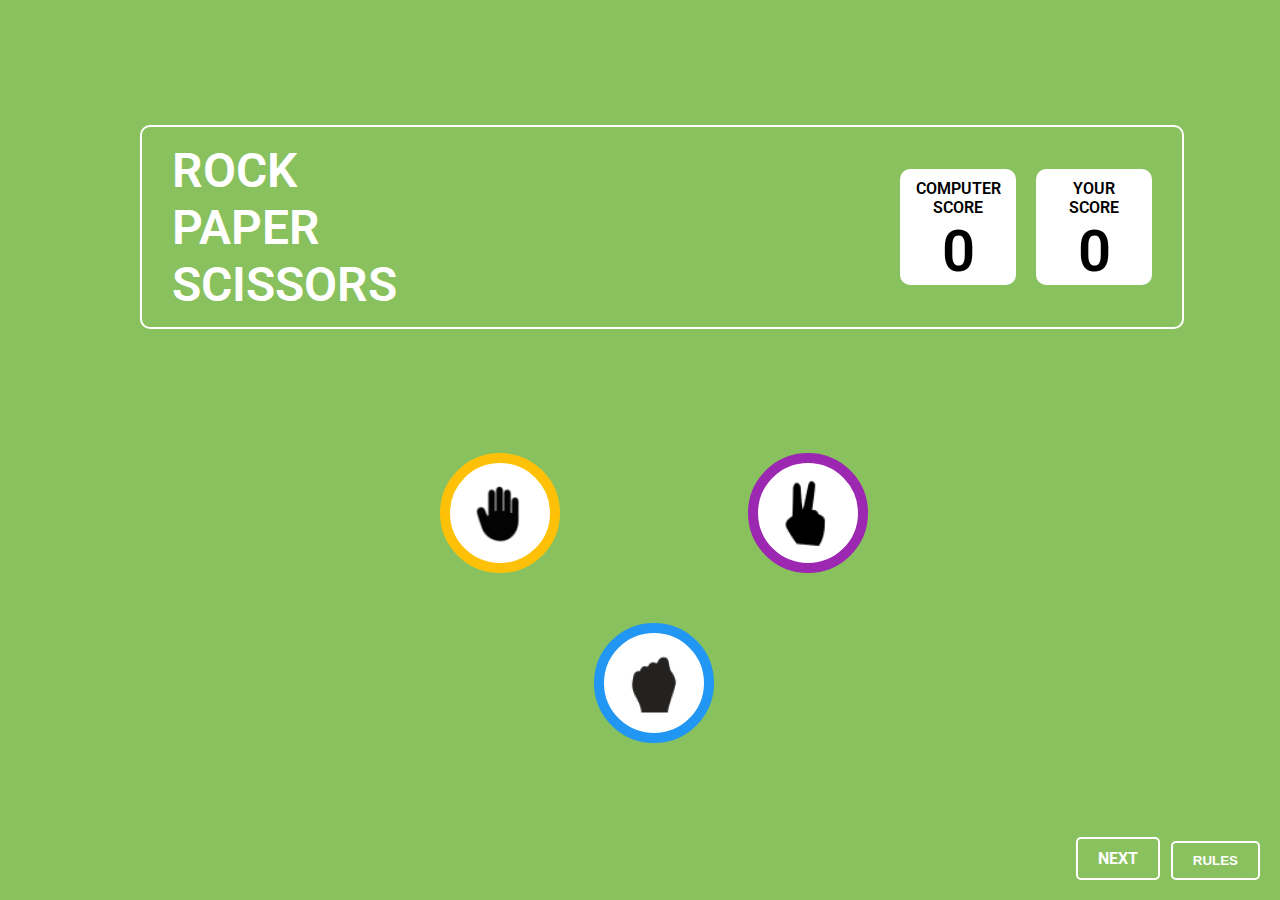
<file: index.html>
<!DOCTYPE html>
<html lang="en">
<head>
    <meta charset="UTF-8">
    <meta name="viewport" content="width=device-width, initial-scale=1.0">
    <title>Rock Paper Scissors game</title>
    <link rel="stylesheet" href="styles.css">
</head>
<body>
  <!-- Score board and message display -->
    <div class="container">
        <div class="header">
          <div class="heading">
            <p>ROCK<br>PAPER<br>SCISSORS</p>
          </div>
            <div class="score-board">
              <div class="score">COMPUTER SCORE<br><span id="comp-score">0</span></div>
            <div class="score">YOUR <br>SCORE<br><span id="user-score">0</span></div>
            </div>  
        </div>
        <!-- game area -->
        <div class="game-area">
            <div class="choice" id="paper">
                <img src="/icons/icons8-paper-64 1.png" alt="paper" id="img-1">
            </div>
            <div class="choice" id="rock">
                <img src="icons/icons8-rock-64 1.png" alt="rock" id="img-2">
            </div>
            <div class="choice" id= "scissors">
                <img src="/icons/icons8-scissor-64 1.png" alt="scissors" id="img-3">
            </div>
        </div>
        <!-- result area -->
        <div class="result-area" id="result" style="display: none;">
          <div id="user-win">
            <p id="your-pick">YOU PICKED</p>
            <div class="user-choice">
              <!-- <img id="scissors-img"> -->
            </div>
          </div>
          <div class="text-area">
            <p id="msg">YOU WON<br>AGAINST PC</p>
            <a href="/" class="play-btn">PLAY AGAIN</a>
          </div>
          <div id="comp-win">
            <p id="your-pick">PC PICKED</p>
            <div class="comp-choice">
              <!-- <img id="paper-img"> -->
            </div>
          </div>
        </div>
    </div>
    <button class="rules-btn">RULES</button>

    <!-- pop up using modal -->
    <div id="rules-modal" class="modal">
      <div class="modal-content">
          <div class="close-btn">&times;</div>
          <h2>Game Rules</h2>
          <ul>
              <li>Rock beats scissors, scissors beat paper, and paper beats rock.</li>
              <li>Agree ahead of time whether you’ll count off “rock, paper, scissors, shoot” or just “rock, paper, scissors.”</li>
              <li>Use rock, paper, scissors to settle minor decisions or simply play to pass the time</li>
              <li>If both players lay down the same hand, each player lays down another hand</li>
          </ul>
      </div>
  </div>
  <!-- Greetings Page(next-button) -->
    <a href="/congratulations.html" class="next-btn">NEXT</a>
  </div>
  <script src="script.js"></script>
</body>
</html>
</file>
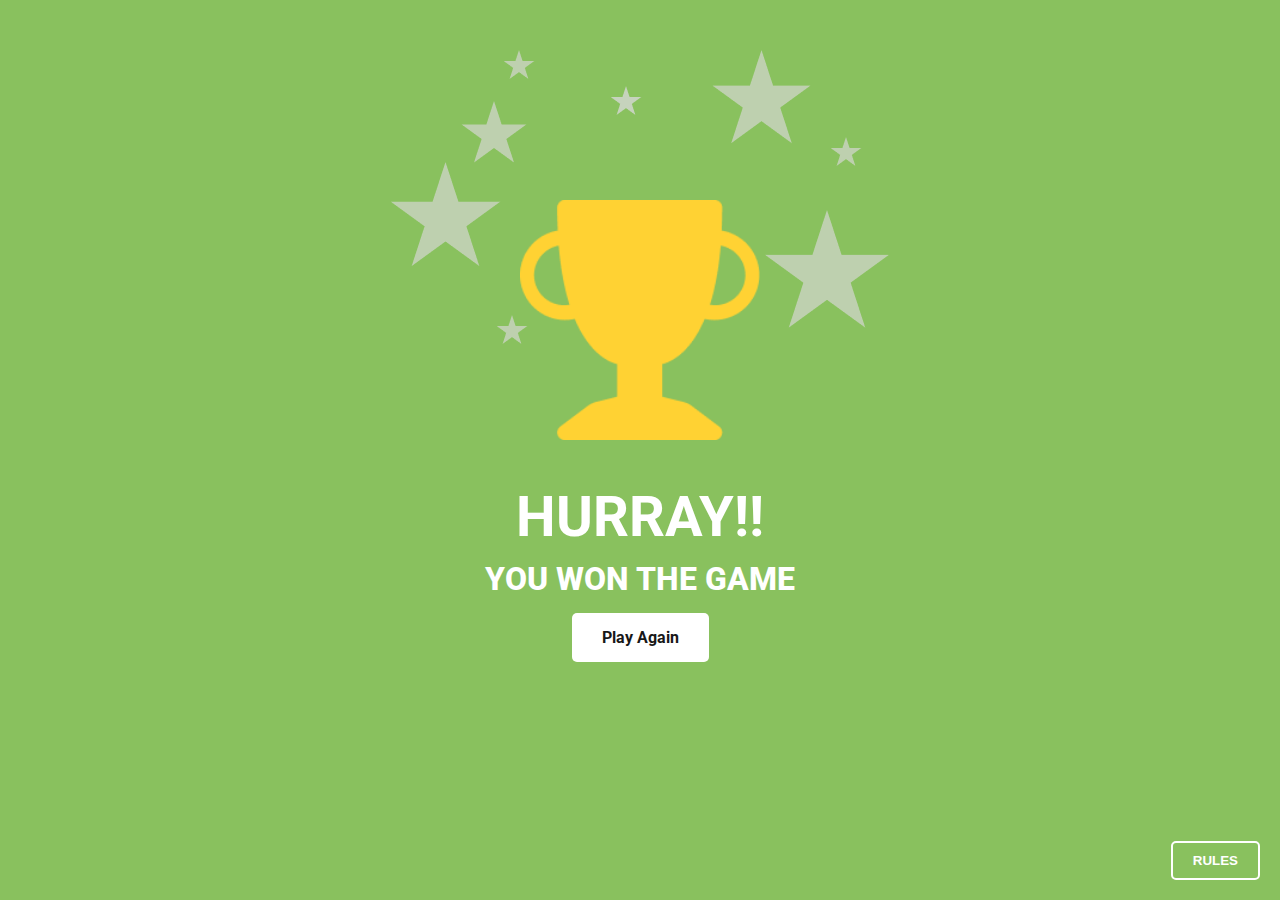
<file: congratulations.html>
<!DOCTYPE html>
<html lang="en">
<head>
    <meta charset="UTF-8">
    <meta name="viewport" content="width=device-width, initial-scale=1.0">
    <title>ROCK PAPER SCISSORS WINNER</title>
    <link rel="stylesheet" href="winning-layout.css">
</head>
<body>
  <div class="winner-container">
    <div class="stars-wrapper">
        <img src="icons/Group 5.png" class="stars" alt="Stars Background">
    </div>
    <div class="trophy-wrapper">
        <img src="icons/Vector.png" class="trophy" alt="Trophy">
    </div>
    <div class="message-wrapper">
        <h1>HURRAY!!</h1>
        <p>YOU WON THE GAME</p>
    </div>
    <a href="/" id="reset-btn">Play Again</a>
    </div>
    <button class="rules-btn">RULES</button>

    <!-- pop up using modal -->
    <div id="rules-modal" class="modal">
      <div class="modal-content">
          <div class="close-btn">&times;</div>
          <h2>Game Rules</h2>
          <ul>
              <li>Rock beats scissors, scissors beat paper, and paper beats rock.</li>
              <li>Agree ahead of time whether you’ll count off “rock, paper, scissors, shoot” or just “rock, paper, scissors.”</li>
              <li>Use rock, paper, scissors to settle minor decisions or simply play to pass the time</li>
              <li>If both players lay down the same hand, each player lays down another hand</li>
          </ul>
      </div>
  </div>

  <script src="script.js"></script>
</body>
</html>
</file>
<file: styles.css>
@import url('https://fonts.googleapis.com/css2?family=Roboto:ital,wght@0,100;0,300;0,400;0,500;0,700;0,900;1,100;1,300;1,400;1,500;1,700;1,900&display=swap');

body {
    margin: 0;
    padding: 0;
    font-family: Arial, sans-serif;
    background-color: rgba(137, 193, 94, 1);
    display: flex;
    justify-content: center;
    align-items: center;
    height: 100vh;
    font-family: "Roboto", sans-serif;
}

.container {
    text-align: center;
    width: 1000px;
    height: 700px;
    border-radius: 10px;
    margin-top: 50px;
}

.header {
    display: flex;
    padding: 20px;
    min-width: 100%;
    height: 10em;
    border: 2px solid white;
    border-radius: 10px;
    justify-content: space-between;
    align-items: center;
    font-weight: 600;
}

.heading{
    color: white;
    padding: 10px;
    border-radius: 5px;
    text-align: center;
    font-size: 48px;
    text-align: start;
}

.score-board{
    display: flex;
}

.score{
    width: 96px;
    height: 96px;
    padding: 10px;
    margin: 10px;
    background-color: #fff;
    border-radius: 10px;
}

#user-score{
    font-weight: 600;
    font-size: 58px;
    margin: 10px;
    padding: 10px;
}

#comp-score{
    font-weight: 600;
    font-size: 58px;
    margin: 10px;
    padding: 10px;
}

.game-area {
    position: relative;
    height: 250px;
    width: 400px;
    margin-top: 4em;
    margin-left: 16rem;
    padding: 20px;
    text-align: center;
}

.choice {
    width: 100px;
    height: 100px;
    border-radius: 50%;
    display: flex;
    justify-content: center;
    align-items: center;
    background-color: white;
    position: absolute;
    text-align: center;
}

#img-1{
    width: 70%;
}

#img-2{
    width: 80%;
}

#img-3{
    width: 50%;
}

#rock {
    border: 10px solid #2196F3;
    bottom: 0;
    left: 45%;
    transform: translate(0, 50%);
}

#scissors {
    border: 10px solid #9C27B0;
    top: 0;
    left: 80%;
    transform: translate(0, 50%);
}

#paper {
    border: 10px solid #FFC107;
    top: 0;
    left: 10%;
    transform: translate(0, 50%);
}

.rules-btn {
    position: absolute;
    bottom: 20px;
    right: 20px;
    padding: 10px 20px;
    background-color: rgba(137, 193, 94, 1);
    color: #fff;
    border: 2px solid #fff;
    border-radius: 5px;
    font-weight: 700;
    cursor: pointer;
}

.modal{
    display: none;
    position: absolute;
    z-index: 1000;
    right: -110px;
    bottom: -20px;
    overflow: auto;
    color: #fff;
}



.modal-content{
    background-color: rgba(0, 68, 41, 1);
    margin: 15% auto;
    padding: 20px;
    border: 10px solid #fff;
    width: 50%;
    max-width: 600px;
    border-radius: 10px;
    text-align: center;
}

.close-btn {
    color: #aaa;
    float: right;
    font-size: 28px;
    font-weight: bold;
    cursor: pointer;
}

.close-btn:hover,
.close-btn:focus {
    color: black;
    text-decoration: none;
}

.modal h2 {
    color: #fff;
    font-size: 32px;
    margin-bottom: 20px;
    font-family: 'Trebuchet MS', 'Lucida Sans Unicode', 'Lucida Grande', 'Lucida Sans', Arial, sans-serif;
}

.modal ul {
    list-style: square;
    padding: 0;
}

.modal ul li {
    margin: 10px 0;
    font-size: 14px;
    line-height: 1.5;
}

.result-area{
    width: 1000px;
    height: 700px;
    margin: 20px;
    padding: 10px;
    display: flex;
    justify-content: space-around;
    text-align: center;
    align-content: center;
  }

  #your-pick{
    text-align: start;
    color: #fff;
    padding: 10px;
    font-weight: 500;
    font-size: 28px;
    display: block;
  }

  .user-choice{
    border: 10px solid #FFC107;
    width: 100px;
    height: 100px;
    border-radius: 50%;
    display: flex;
    justify-content: center;
    align-items: center;
    background-color: white;
    position: relative;
    text-align: center;
    margin-left: 10px;
    padding: 20px;box-shadow: 
    0 0 0 30px rgba(0, 128, 0, 0.8),
    0 0 0 60px rgba(0, 128, 0, 0.5),
    0 0 0 90px rgba(0, 128, 0, 0.3), 
    0 0 0 90px rgba(0, 128, 0, 0.1);
    z-index: -1; 
  }

  #your-pick{
    position: relative;
    font-weight: 500;
    font-size: 18px;
    text-align: center;
    color: #fff;
  }

  #msg{
    font-weight: 800;
    color: #fff;
    font-size: 48px;
  }

  .play-btn{
    text-decoration: none;
    padding: 15px 30px;
    background-color: #fff;
    color: #181717;
    border: none;
    border-radius: 5px;
    font-weight: bold;
    cursor: pointer;
    font-size: 16px;
  }
  
.comp-choice{
        border: 10px solid #9C27B0;
        width: 100px;
        height: 100px;
        border-radius: 50%;
        display: flex;
        justify-content: center;
        align-items: center;
        background-color: white;
        position: relative;
        text-align: center;
        margin-left: 10px;
        padding: 20px;
        box-shadow: 
        0 0 0 30px rgba(0, 128, 0, 0.9),
        0 0 0 60px rgba(0, 128, 0, 0.5), 
        0 0 0 90px rgba(0, 128, 0, 0.3),
        0 0 0 90px rgba(0, 128, 0, 0.1);
        z-index: -1;
}

.comp-choice::before{
    content: '';
    position: absolute;
    width: 100px;
    height: 100px;
    border-radius: 50%;
    border: 10px solid #9C27B0;
    
    pointer-events: none; 
    display: none;
}

.next-btn{
    position: absolute;
    bottom: 20px;
    right: 120px;
    padding: 10px 20px;
    background-color: rgba(137, 193, 94, 1);
    color: #fff;
    border: 2px solid #fff;
    border-radius: 5px;
    font-weight: bold;
    cursor: pointer;
    text-decoration: none;
    font-weight: 700;
}

.stars{
    display:flow-root;
}
</file>
<file: winning-layout.css>
@import url('https://fonts.googleapis.com/css2?family=Roboto:ital,wght@0,100;0,300;0,400;0,500;0,700;0,900;1,100;1,300;1,400;1,500;1,700;1,900&display=swap');


body {
  margin: 0;
  padding: 0;
  display: flex;
  justify-content: center;
  align-items: center;
  height: 100vh;
  background-color: rgba(137, 193, 94, 1);
  font-family: 'Roboto', sans-serif;
  overflow: hidden;
}

.winner-container {
  position: relative;
  text-align: center;
  width: 100%;
  height: 80%;
  padding: 40px;
  font-weight: 800;
}

.stars-wrapper {
  position: absolute;
  top: 0;
  left: 50%;
  transform: translateX(-50%);
  z-index: 10;
}

.stars {
  width: 100%;
  height: auto;
  opacity: 0.8;
}

.trophy-wrapper {
  z-index: 2;
  margin-bottom: 20px;
}

.trophy {
  width: 240px;
  height: auto;
  margin-top: 90px;
  padding: 20px;
}

.message-wrapper {
  z-index: 2;
}

.message-wrapper h1 {
  font-size: 56px;
  color: #FFFFFF;
  margin: 10px;
}

.message-wrapper p {
  font-size: 32px;
  color: #FFFFFF;
  margin-top: 10px;
  margin-bottom: 30px;
}

#reset-btn{
  text-decoration: none;
  padding: 15px 30px;
  background-color: #fff;
  color: #181717;
  border: none;
  border-radius: 5px;
  font-weight: bold;
  cursor: pointer;
  font-size: 16px;
}


.rules-btn {
  position: absolute;
  bottom: 20px;
  right: 20px;
  padding: 10px 20px;
  background-color: rgba(137, 193, 94, 1);
  color: #fff;
  border: 2px solid #fff;
  border-radius: 5px;
  font-weight: bold;
  cursor: pointer;
  font-weight: 700;
}

.modal{
  display: none;
  position: absolute;
  z-index: 1000;
  right: -110px;
  bottom: -20px;
  overflow: auto;
  color: #fff;
}



.modal-content{
  background-color: rgba(0, 68, 41, 1);
  margin: 15% auto;
  padding: 20px;
  border: 10px solid #fff;
  width: 50%;
  max-width: 600px;
  border-radius: 10px;
  text-align: center;
}

.close-btn {
  color: #aaa;
  float: right;
  font-size: 28px;
  font-weight: bold;
  cursor: pointer;
}

.close-btn:hover,
.close-btn:focus {
  color: rgb(163, 1, 1);
  text-decoration: none;
}

.modal h2 {
  color: #fff;
  font-size: 32px;
  margin-bottom: 20px;
  font-weight: 800;
}

.modal ul {
  list-style: square;
  padding: 0;
}

.modal ul li {
  margin: 10px 0;
  font-size: 14px;
  line-height: 1.5;
}
</file>
